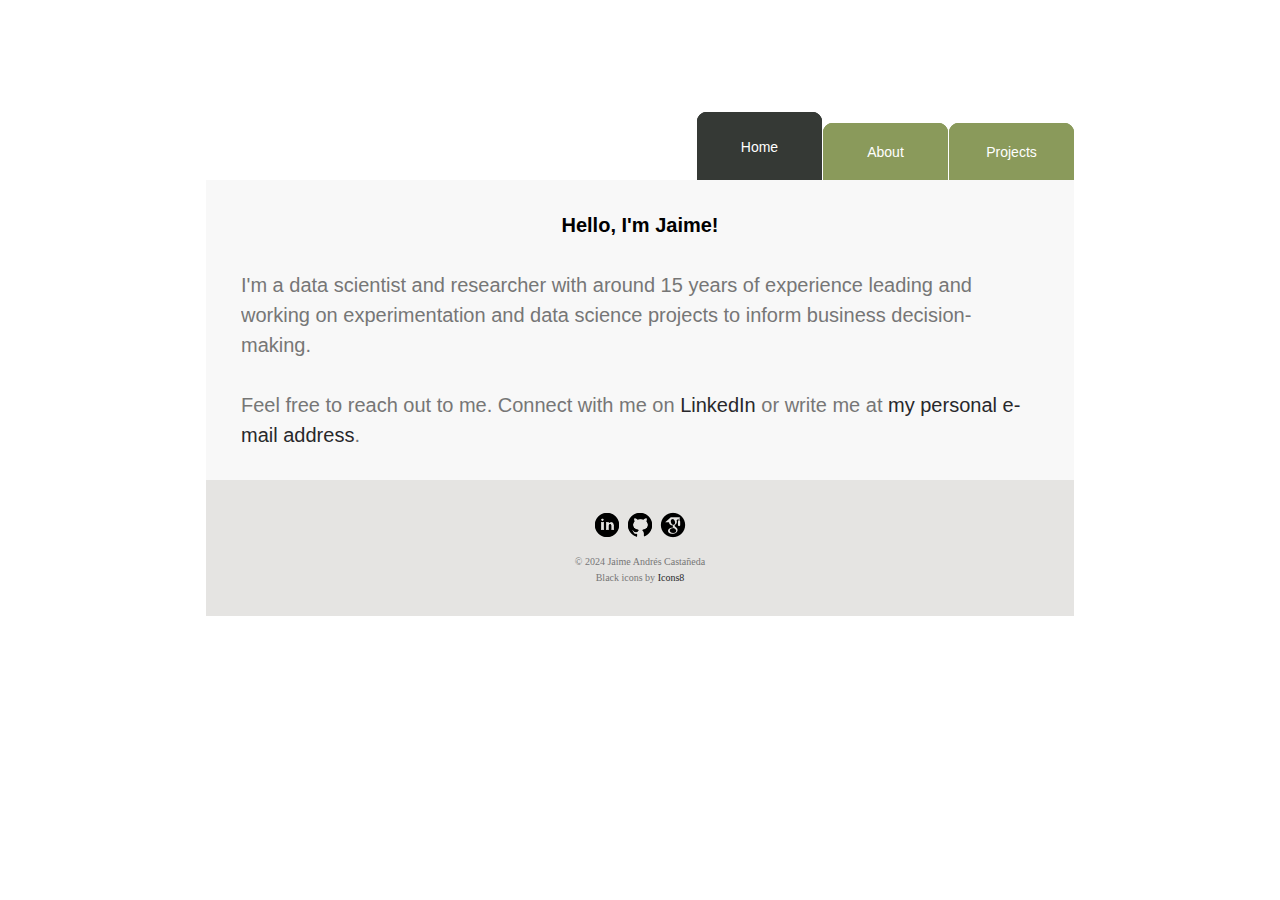
<file: index.html>
<html>

<head>
  <meta charset="utf-8">
  <title>Jaime Andrés Castañeda | Data Scientist</title>
  <!--<link rel="icon" type="image/x-icon" href="images/favicon.ico"> -->
  <link rel="stylesheet" href="style.css">
</head>

<body id="page1">

<!-- header -->
<div id="header">
  <div class="container">
    
    <!-- .slogan -->
    <!--<div class="slogan">
      <img src="images/insight.png"></img>
    </div> -->
    <!-- /.slogan -->
    
    <!-- .nav -->
    <ul class="nav">
      <li><a href="index.html" class="current">Home</a></li>
      <li><a href="about.html">About</a></li>
      <li><a href="projects.html">Projects</a></li>
    </ul>
    <!-- /.nav -->
  
  </div>
</div>
<!-- /header -->

<!-- content -->
<div id="content">
  <div class="container">
    <div class="inside">
  	  <div class="wrapper">
  	  	
        <div class="home">    
          <p style="text-align:center; color:#000; font-weight:bold">
            Hello, I'm Jaime!
          </p>
          <p>&nbsp;</p>
          <p>
            I'm a data scientist and researcher with around 15 years of experience leading and working on experimentation and data science projects to inform business decision-making.
          </p>
          <p>&nbsp;</p>
          <p>
            Feel free to reach out to me. Connect with me on <a href="https://www.linkedin.com/in/jaimeandrescastaneda-datascience" target="_blank" rel="noreferrer">LinkedIn</a> or write me at <a href="mailto:jacasta2@gmail.com">my personal e-mail address</a>.
          </p>
        </div>  
      
      </div>
    </div>
  </div>
</div>
<!-- /content -->

<!-- footer -->
<div id="footer">
  <div class="container">
    <div class="inside">
      <div class="wrapper">
       	<div class="social">
          <a href="https://bit.ly/jaime-linkedin" target="_blank" rel="noreferrer" class="linkedin">
            <img src="images/linkedin-30.png"></img>
          </a>
          <a href="https://bit.ly/jaime-github" target="_blank" rel="noreferrer" class="github">
            <img src="images/github-30.png"></img>
          </a>
          <a href="https://bit.ly/jaime-scholar" target="_blank" rel="noreferrer" class="scholar">
            <img src="images/google-scholar-30.png"></img>
          </a>
        </div>
        <div class="copyright">&copy; 2024 Jaime Andrés Castañeda
        <br />
        Black icons by
          <a
            href="https://icons8.com/"
            target="_blank"
            rel="noreferrer"
          >
            Icons8
          </a>
        
        </div>
      </div>
    </div>
  </div>
</div>
<!-- /footer -->

</body>

</html>
</file>
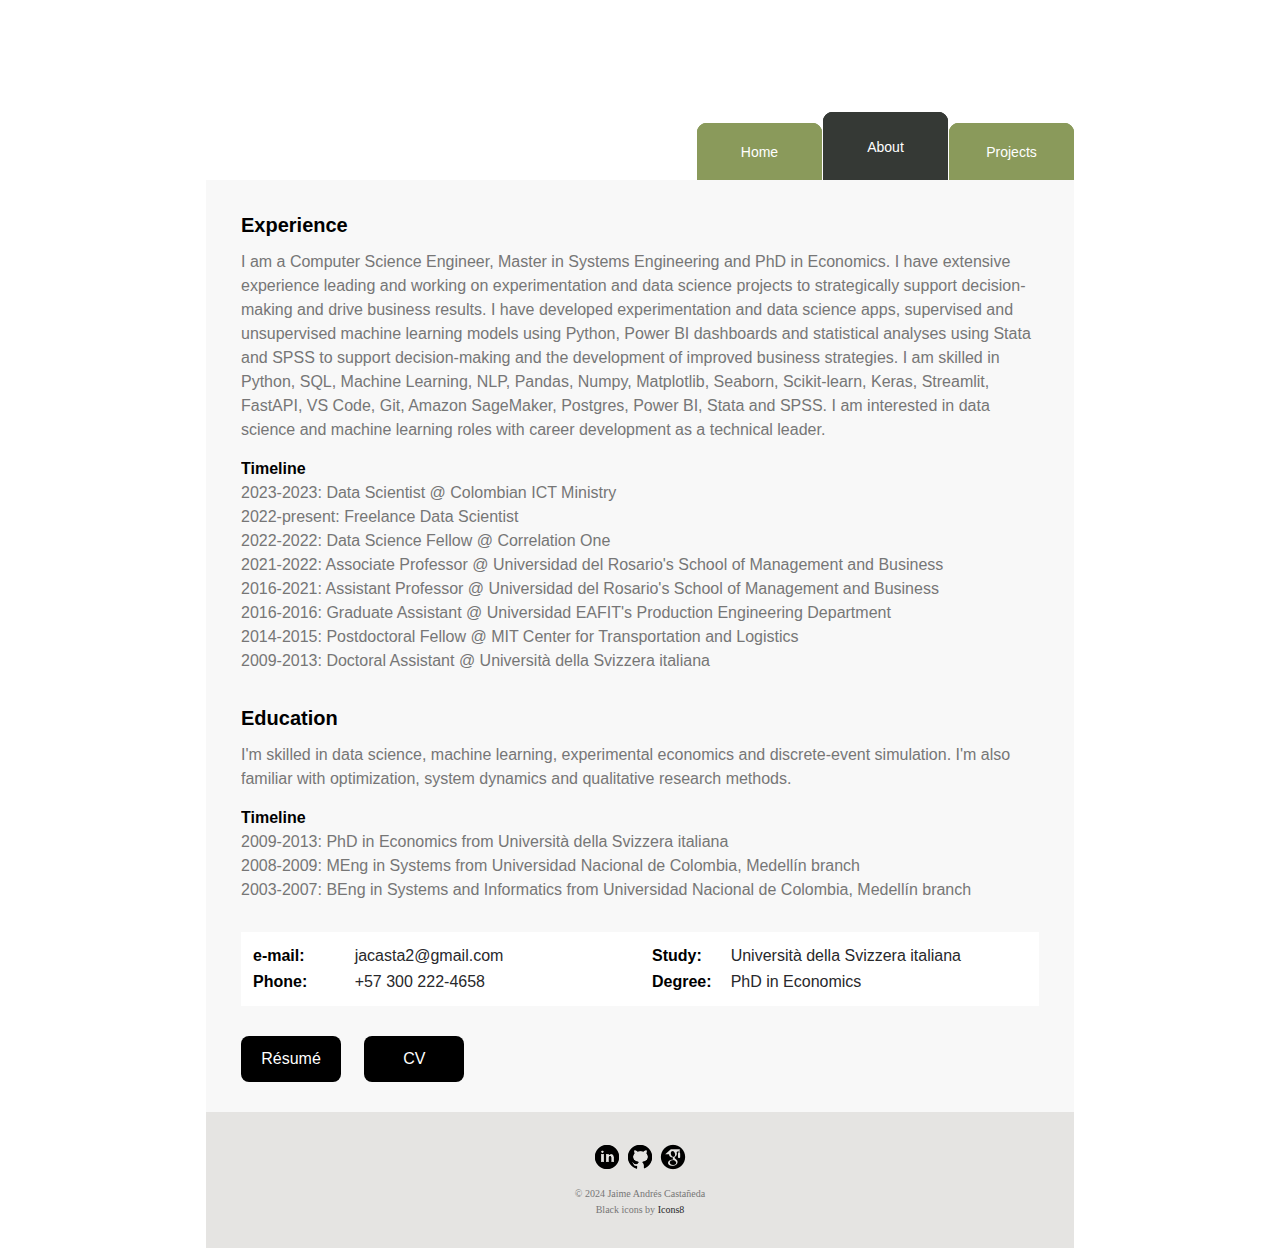
<file: about.html>
<html>

<head>
  <meta charset="utf-8">
  <title>About | Jaime Andrés Castañeda</title>
  <!--<link rel="icon" type="image/x-icon" href="images/favicon.ico"> -->
  <link rel="stylesheet" href="style.css">
</head>

<body id="page2">

<!-- header -->
<div id="header">
  <div class="container">
    
    <!-- .slogan -->
    <!--<div class="slogan">
      <img src="images/insight.png"></img>
    </div> -->
    <!-- /.slogan -->
    
    <!-- .nav -->
    <ul class="nav">
      <li><a href="index.html">Home</a></li>
      <li><a href="about.html" class="current">About</a></li>
      <li><a href="projects.html">Projects</a></li>
    </ul>
    <!-- /.nav -->
  
  </div>
</div>
<!-- /header -->

<!-- content -->
<div id="content">
  <div class="container">
    <div class="inside">
  	  <div class="wrapper">
  	    
        <div class="about">
        
          <p style="color:#000; font-size:20px; font-weight:bold">
            Experience
          </p>
          <p style="padding-top:10px">
            I am a Computer Science Engineer, Master in Systems Engineering and PhD in Economics. I have extensive experience leading and working on experimentation and data science projects to strategically support decision-making and drive business results. I have developed experimentation and data science apps, supervised and unsupervised machine learning models using Python, Power BI dashboards and statistical analyses using Stata and SPSS to support decision-making and the development of improved business strategies. I am skilled in Python, SQL, Machine Learning, NLP, Pandas, Numpy, Matplotlib, Seaborn, Scikit-learn, Keras, Streamlit, FastAPI, VS Code, Git, Amazon SageMaker, Postgres, Power BI, Stata and SPSS. I am interested in data science and machine learning roles with career development as a technical leader.
          </p>
          <p style="padding-top:15px; color:#000; font-weight:bold">
            Timeline
          </p>
          <p>
            2023-2023: Data Scientist @ Colombian ICT Ministry
          </p>
          <p>
            2022-present: Freelance Data Scientist
          </p>
          <p>
            2022-2022: Data Science Fellow @ Correlation One
          </p>
          <p>
            2021-2022: Associate Professor @ Universidad del Rosario's School of Management and Business
          </p>
          <p>
            2016-2021: Assistant Professor @ Universidad del Rosario's School of Management and Business
          </p>
          <p>
            2016-2016: Graduate Assistant @ Universidad EAFIT's Production Engineering Department
          </p>
          <p>
            2014-2015: Postdoctoral Fellow @ MIT Center for Transportation and Logistics
          </p>
          <p>
            2009-2013: Doctoral Assistant @ Università della Svizzera italiana
          </p>
        
        </div>
        
        <div class="about" style="padding-top:30px">
        
          <p style="color:#000; font-size:20px; font-weight:bold">
            Education
          </p>
          <p style="padding-top:10px">
            I'm skilled in data science, machine learning, experimental economics and discrete-event simulation. I'm also familiar with optimization, system dynamics and qualitative research methods. 
          </p>
          <p style="padding-top:15px; color:#000; font-weight:bold">
            Timeline
          </p>
          <p>
            2009-2013: PhD in Economics from Università della Svizzera italiana
          </p>
          <p>
            2008-2009: MEng in Systems from Universidad Nacional de Colombia, Medellín branch
          </p>
          <p>
            2003-2007: BEng in Systems and Informatics from Universidad Nacional de Colombia, Medellín branch
          </p>
        
        </div>
        
        <div class="aboutTable">
          
          <div class="row" style="background:#FFF">
            <div class="column">
              <!--https://www.w3schools.com/html/html_tables.asp -->
              <table style="width:100%; font-size:16px; line-height:1.50">
                <tr>
                  <td style="color:#000; font-weight:bold">e-mail:</td>
                  <td style="color:#28282B"><a href="mailto:jacasta2@gmail.com">jacasta2@gmail.com</a></td>
                </tr>
                <tr>
                  <td style="color:#000; font-weight:bold">Phone:</td>
                  <td style="color:#28282B">+57 300 222-4658</td>
                </tr>
              </table>
            </div>
            
            <div class="column">
              <table style="width:100%; font-size:16px; line-height:1.50">
                <tr>
                  <td style="color:#000; font-weight:bold">Study:</td>
                  <td style="color:#28282B">Università della Svizzera italiana</td>
                </tr>
                <tr>
                  <td style="color:#000; font-weight:bold">Degree:</td>
                  <td style="color:#28282B">PhD in Economics</td>
                </tr>
              </table>
            </div>
          
          </div>
        
        </div>
        
        <div class="aboutCV">
        
          <a href="cv/JaimeAndres-Castaneda_Resume.pdf" download class="CVbutton" title="Data science résumé" style="margin-right:20px; color:#FFF">
            Résumé
          </a>
          <a href="cv/JaimeAndres-Castaneda_CV.pdf" download class="CVbutton" title="Full academic CV" style="color:#FFF">
            CV
          </a>
        
        </div>
        
      </div>
  	</div>
  </div>
</div>
<!-- /content -->

<!-- footer -->
<div id="footer">
  <div class="container">
    <div class="inside">
      <div class="wrapper">
       	<div class="social">
          <a href="https://bit.ly/jaime-linkedin" target="_blank" rel="noreferrer" class="linkedin">
            <img src="images/linkedin-30.png"></img>
          </a>
          <a href="https://bit.ly/jaime-github" target="_blank" rel="noreferrer" class="github">
            <img src="images/github-30.png"></img>
          </a>
          <a href="https://bit.ly/jaime-scholar" target="_blank" rel="noreferrer" class="scholar">
            <img src="images/google-scholar-30.png"></img>
          </a>
        </div>
        <div class="copyright">&copy; 2024 Jaime Andrés Castañeda
        <br />
        Black icons by
          <a
            href="https://icons8.com/"
            target="_blank"
            rel="noreferrer"
          >
            Icons8
          </a>
        
        </div>
      </div>
    </div>
  </div>
</div>
<!-- /footer -->

</body>

</html>
</file>
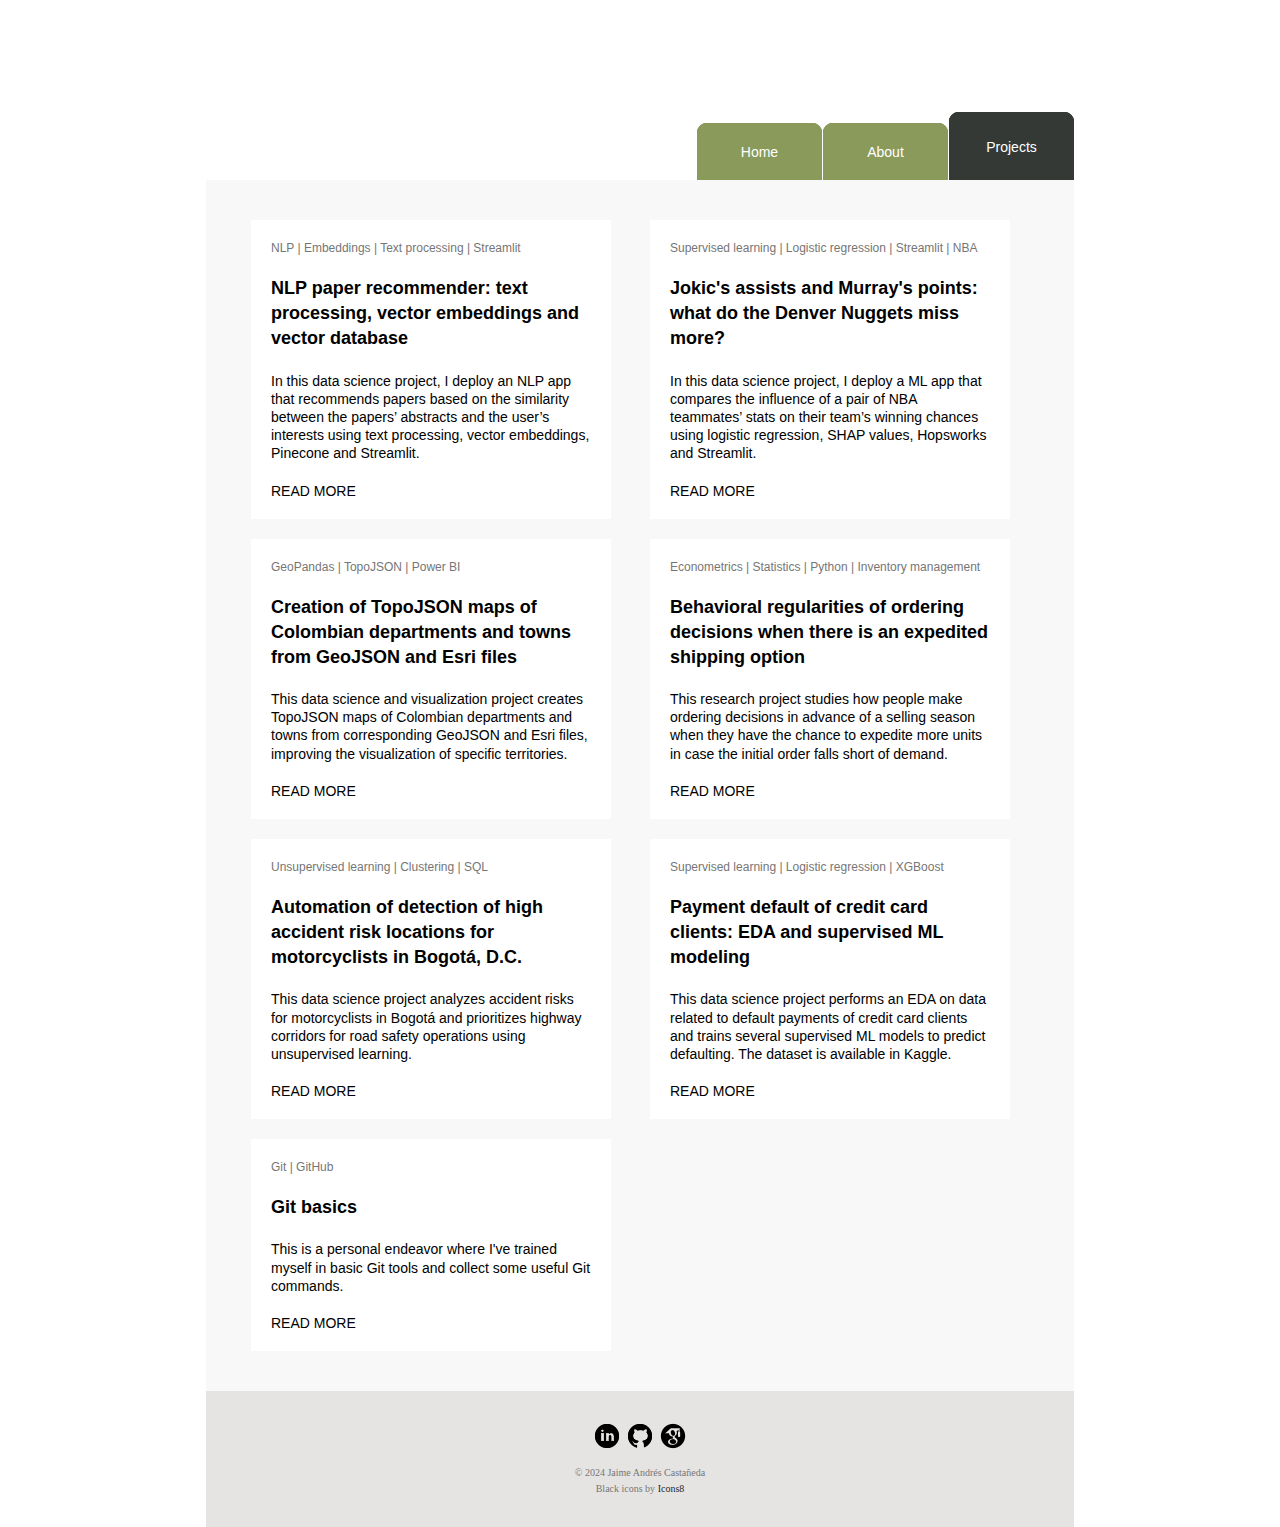
<file: projects.html>
<html>

<head>
  <meta charset="utf-8">
  <title>Projects | Jaime Andrés Castañeda</title>
 <!-- <link rel="icon" type="image/x-icon" href="images/favicon.ico"> -->
  <link rel="stylesheet" href="style.css">
</head>

<body id="page3">

<!-- header -->
<div id="header">
  <div class="container">
    
    <!-- .slogan -->
    <!--<div class="slogan">
      <img src="images/insight.png"></img>
    </div> -->
    <!-- /.slogan -->
    
    <!-- .nav -->
    <ul class="nav">
      <li><a href="index.html">Home</a></li>
      <li><a href="about.html">About</a></li>
      <li><a href="projects.html" class="current">Projects</a></li>
    </ul>
    <!-- /.nav -->
  
  </div>
</div>
<!-- /header -->

<!-- content -->
<div id="content">
  <div class="container">
    <div class="inside">
  	  <div class="wrapper">
      	
        <div class="projectsTable">
          
          <!--ROW: NLP recommender | NBA -->
          <div class="row">
            
            <!--column: NLP recommender -->
            <div class="column">
              <div class="projectDetails">
                <div class="date">
                  NLP | Embeddings | Text processing | Streamlit
                </div>
                <div class="title">
                  <a
                    href="projects/paper-recommender.html"
                    rel="noreferrer"
                    style="color:#000"
                  >
                    NLP paper recommender: text processing, vector embeddings and vector database
                  </a>
                </div>
                <div class="summary">
                  In this data science project, I deploy an NLP app that recommends papers based on the similarity between the papers’ abstracts and the user’s interests using text processing, vector embeddings, Pinecone and Streamlit.
                </div>
                <div class="readMore">
                  <a
                    href="projects/paper-recommender.html"
                    rel="noreferrer"
                    style="color:#000"
                  >
                    READ MORE
                  </a> 
                </div>
              </div>
            </div>
            
            <!--column: NBA -->
            <div class="column">
              <div class="projectDetails">
                <div class="date">
                  Supervised learning | Logistic regression | Streamlit | NBA
                </div>
                <div class="title">
                  <a
                    href="projects/jokic-murray.html"
                    rel="noreferrer"
                    style="color:#000"
                  >
                    Jokic's assists and Murray's points: what do the Denver Nuggets miss more?
                  </a>
                </div>
                <div class="summary">
                  In this data science project, I deploy a ML app that compares the influence of a pair of NBA teammates’ stats on their team’s winning chances using logistic regression, SHAP values, Hopsworks and Streamlit.
                </div>
                <div class="readMore">
                  <a
                    href="projects/jokic-murray.html"
                    rel="noreferrer"
                    style="color:#000"
                  >
                    READ MORE
                  </a> 
                </div>
              </div>
            </div>
            
          </div>
          <!--ROW: NLP recommender | NBA -->
          
          <!--ROW: TopoJSON | Expediting -->
          <div class="row">
            
            <!--column: TopoJSON -->
            <div class="column">
              <div class="projectDetails">
                <div class="date">
                  GeoPandas | TopoJSON | Power BI
                </div>
                <div class="title">
                  <a
                    href="projects/topojsons.html"
                    rel="noreferrer"
                    style="color:#000"
                  >
                    Creation of TopoJSON maps of Colombian departments and towns from GeoJSON and Esri files
                  </a>
                </div>
                <div class="summary">
                  This data science and visualization project creates TopoJSON maps of Colombian departments and towns from corresponding GeoJSON and Esri files, improving the visualization of specific territories.
                </div>
                <div class="readMore">
                  <a
                    href="projects/topojsons.html"
                    rel="noreferrer"
                    style="color:#000"
                  >
                    READ MORE
                  </a> 
                </div>
              </div>
            </div>
            
            <!--column: Expediting -->
            <div class="column">
              <div class="projectDetails">
                <div class="date">
                  Econometrics | Statistics | Python | Inventory management
                </div>
                <div class="title">
                  <a
                    href="projects/expediting.html"
                    rel="noreferrer"
                    style="color:#000"
                  >
                    Behavioral regularities of ordering decisions when there is an expedited shipping option
                  </a>
                </div>
                <div class="summary">
                  This research project studies how people make ordering decisions in advance of a selling season when they have the chance to expedite more units in case the initial order falls short of demand.
                </div>
                <div class="readMore">
                  <a
                    href="projects/expediting.html"
                    rel="noreferrer"
                    style="color:#000"
                  >
                    READ MORE
                  </a> 
                </div>
              </div>
            </div>
            
          </div>
          <!--ROW: TopoJSON | Expediting -->
          
          <!--ROW: Accidents | CC default -->
          <div class="row">
            
            <!--column: Accidents -->
            <div class="column">
              <div class="projectDetails">
                <div class="date">
                  Unsupervised learning | Clustering | SQL
                </div>
                <div class="title">
                  <a
                    href="projects/accidents-smb.html"
                    rel="noreferrer"
                    style="color:#000"
                  >
                    Automation of detection of high accident risk locations for motorcyclists in Bogotá, D.C.
                  </a>
                </div>
                <div class="summary">
                  This data science project analyzes accident risks for motorcyclists in Bogotá and prioritizes highway corridors for road safety operations using unsupervised learning.
                </div>
                <div class="readMore">
                  <a
                    href="projects/accidents-smb.html"
                    rel="noreferrer"
                    style="color:#000"
                  >
                    READ MORE
                  </a> 
                </div>
              </div>
            </div>
            
            <!--column: CC default -->
            <div class="column">
              <div class="projectDetails">
                <div class="date">
                  Supervised learning | Logistic regression | XGBoost 
                </div>
                <div class="title">
                  <a
                    href="projects/cc-default.html"
                    rel="noreferrer"
                    style="color:#000"
                  >
                    Payment default of credit card clients: EDA and supervised ML modeling
                  </a>
                </div>
                <div class="summary">
                  This data science project performs an EDA on data related to default payments of credit card clients and trains several supervised ML models to predict defaulting. The dataset is available in Kaggle.
                </div>
                <div class="readMore">
                  <a
                    href="projects/cc-default.html"
                    rel="noreferrer"
                    style="color:#000"
                  >
                    READ MORE
                  </a> 
                </div>
              </div>
            </div>
            
          </div>
          <!--ROW: Accidents | CC default -->  
          
          <!--ROW: Git -->
          <div class="row">
          
            <!--column: Git -->
            <div class="column">
              <div class="projectDetails">
                <div class="date">
                  Git | GitHub
                </div>
                <div class="title">
                  <a
                    href="projects/git-basics.html"
                    rel="noreferrer"
                    style="color:#000"
                  >
                    Git basics
                  </a>
                </div>
                <div class="summary">
                  This is a personal endeavor where I've trained myself in basic Git tools and collect some useful Git commands.
                </div>
                <div class="readMore">
                  <a
                    href="projects/git-basics.html"
                    rel="noreferrer"
                    style="color:#000"
                  >
                    READ MORE
                  </a> 
                </div>
              </div>
            </div>
            
            <div class="column">
            </div>
          
          </div>
          <!--ROW: Git -->
          
        </div>    
        
      </div>
  	</div>
  </div>
</div>
<!-- /content -->

<!-- footer -->
<div id="footer">
  <div class="container">
    <div class="inside">
      <div class="wrapper">
       	<div class="social">
          <a href="https://bit.ly/jaime-linkedin" target="_blank" rel="noreferrer" class="linkedin">
            <img src="images/linkedin-30.png"></img>
          </a>
          <a href="https://bit.ly/jaime-github" target="_blank" rel="noreferrer" class="github">
            <img src="images/github-30.png"></img>
          </a>
          <a href="https://bit.ly/jaime-scholar" target="_blank" rel="noreferrer" class="scholar">
            <img src="images/google-scholar-30.png"></img>
          </a>
        </div>
        <div class="copyright">&copy; 2024 Jaime Andrés Castañeda
        <br />
        Black icons by
          <a
            href="https://icons8.com/"
            target="_blank"
            rel="noreferrer"
          >
            Icons8
          </a>
        <br />
        
        </div>
      </div>
    </div>
  </div>
</div>
<!-- /footer -->

</body>

</html>
</file>
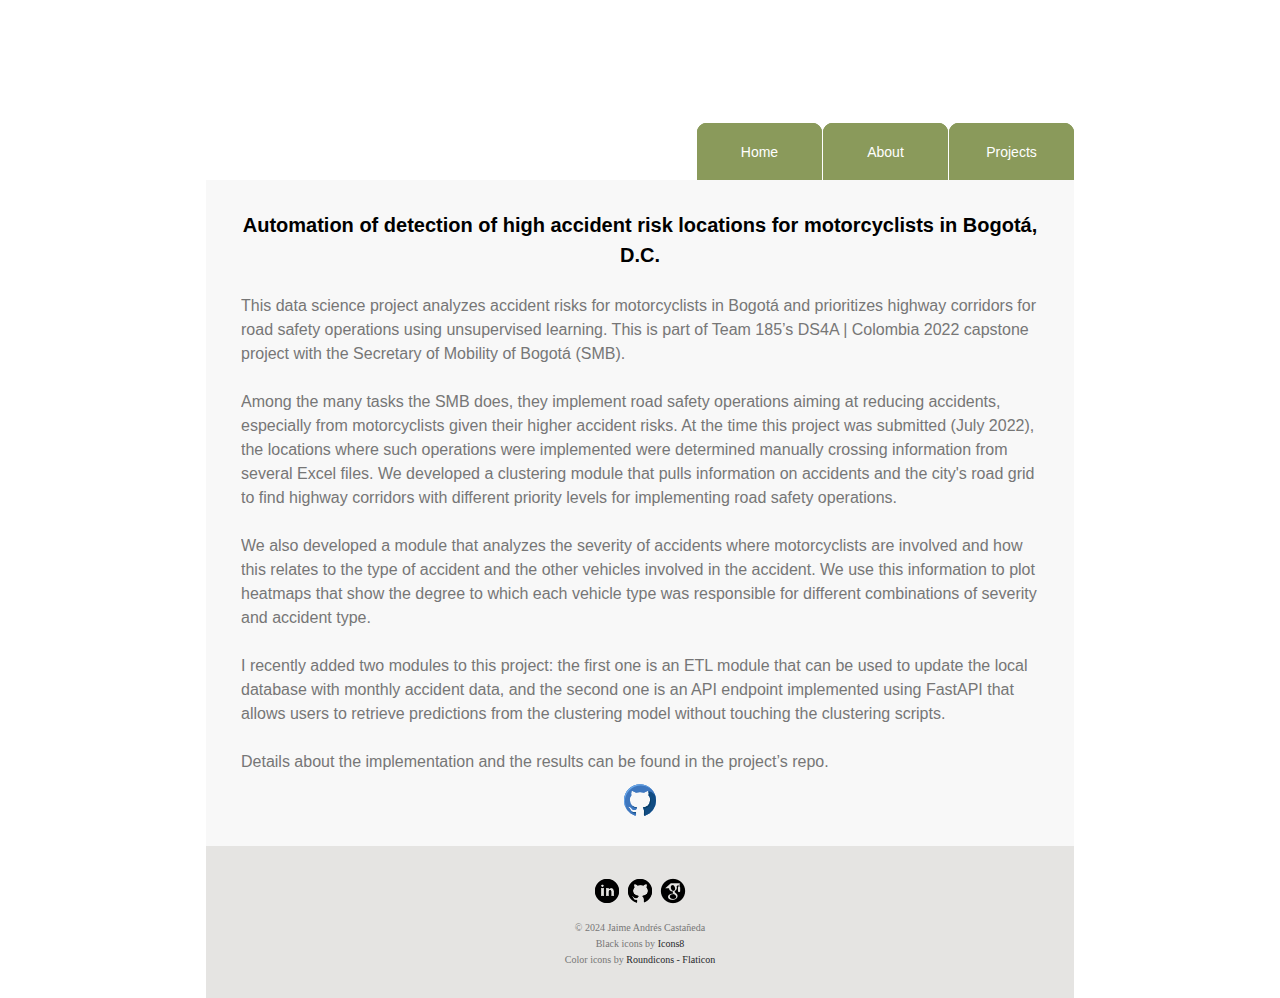
<file: projects/accidents-smb.html>
<html>

<head>
  <meta charset="utf-8">
  <title>Projects | Jaime Andrés Castañeda</title>
  <!--<link rel="icon" type="image/x-icon" href="../images/favicon.ico"> -->
  <link rel="stylesheet" href="../style.css">
</head>

<body id="page4">

<!-- header -->
<div id="header">
  <div class="container">
    
    <!-- .slogan -->
    <!--<div class="slogan">
      <img src="../images/insight.png"></img>
    </div> -->
    <!-- /.slogan -->
    
    <!-- .nav -->
    <ul class="nav">
      <li><a href="../index.html">Home</a></li>
      <li><a href="../about.html">About</a></li>
      <li><a href="../projects.html">Projects</a></li>
    </ul>
    <!-- /.nav -->
  
  </div>
</div>
<!-- /header -->

<!-- content -->
<div id="content">
  <div class="container">
    <div class="inside">
  	  <div class="wrapper">
  	    
        <div class="about">
          <p style="text-align:center; color:#000; font-size:20px; font-weight:bold">
            Automation of detection of high accident risk locations for motorcyclists in Bogotá, D.C.
          </p>
          <p>&nbsp;</p>
          <p>
            This data science project analyzes accident risks for motorcyclists in Bogotá and prioritizes highway corridors for road safety operations using unsupervised learning. This is part of Team 185’s DS4A | Colombia 2022 capstone project with the Secretary of Mobility of Bogotá (SMB).
		  </p>
          <p>&nbsp;</p>
          <p> 	
		    Among the many tasks the SMB does, they implement road safety operations aiming at reducing accidents, especially from motorcyclists given their higher accident risks. At the time this project was submitted (July 2022), the locations where such operations were implemented were determined manually crossing information from several Excel files. We developed a clustering module that pulls information on accidents and the city's road grid to find highway corridors with different priority levels for implementing road safety operations.
		  </p>
          <p>&nbsp;</p>
          <p> 
		    We also developed a module that analyzes the severity of accidents where motorcyclists are involved and how this relates to the type of accident and the other vehicles involved in the accident. We use this information to plot heatmaps that show the degree to which each vehicle type was responsible for different combinations of severity and accident type.
		  </p>
      	  <p>&nbsp;</p>
          <p> 
		    I recently added two modules to this project: the first one is an ETL module that can be used to update the local database with monthly accident data, and the second one is an API endpoint implemented using FastAPI that allows users to retrieve predictions from the clustering model without touching the clustering scripts.
		  </p>
      	  <p>&nbsp;</p>
          <p> 
		    Details about the implementation and the results can be found in the project’s repo.
		  </p>
          <div class="social" style="padding-top:10px; text-align:center">
            <a href="https://bit.ly/jaime-smb" target="_blank" rel="noreferrer" class="githubproject">
              <img src="../images/github-project.png"></img>
            </a>
          </div>
        </div>
        
      </div>
  	</div>
  </div>
</div>
<!-- /content -->

<!-- footer -->
<div id="footer">
  <div class="container">
    <div class="inside">
      <div class="wrapper">
       	<div class="social">
          <a href="https://bit.ly/jaime-linkedin" target="_blank" rel="noreferrer" class="linkedin">
            <img src="../images/linkedin-30.png"></img>
          </a>
          <a href="https://bit.ly/jaime-github" target="_blank" rel="noreferrer" class="github">
            <img src="../images/github-30.png"></img>
          </a>
          <a href="https://bit.ly/jaime-scholar" target="_blank" rel="noreferrer" class="scholar">
            <img src="../images/google-scholar-30.png"></img>
          </a>
        </div>
        <div class="copyright">&copy; 2024 Jaime Andrés Castañeda
        <br />
        Black icons by
          <a
            href="https://icons8.com/"
            target="_blank"
            rel="noreferrer"
          >
            Icons8
          </a>
        <br />
        Color icons by
          <a
            href="https://www.flaticon.com/"
            target="_blank"
            rel="noreferrer"
          >
            Roundicons - Flaticon
          </a>  
        
        </div>
      </div>
    </div>
  </div>
</div>
<!-- /footer -->

</body>

</html>
</file>
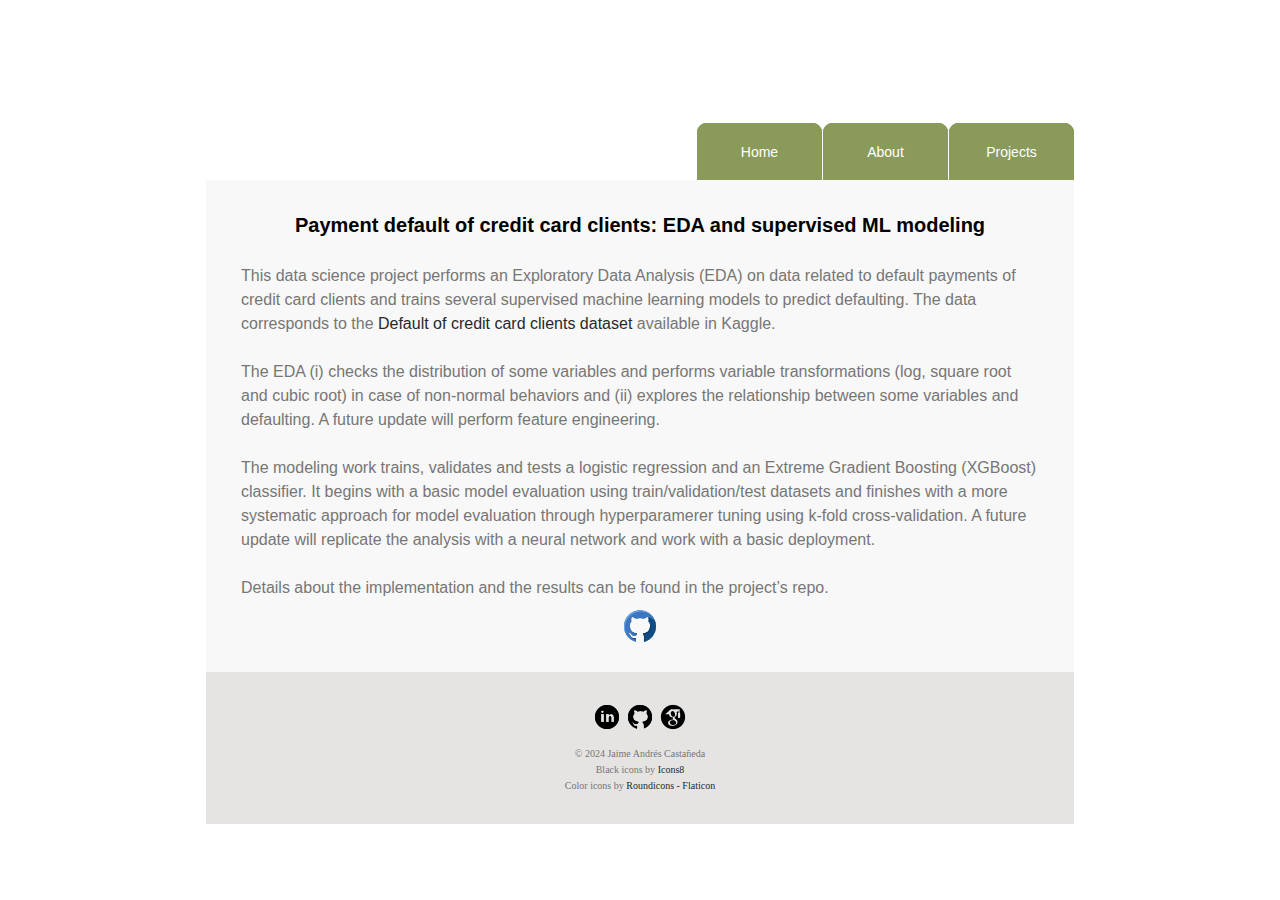
<file: projects/cc-default.html>
<html>

<head>
  <meta charset="utf-8">
  <title>Projects | Jaime Andrés Castañeda</title>
  <!--<link rel="icon" type="image/x-icon" href="../images/favicon.ico"> -->
  <link rel="stylesheet" href="../style.css">
</head>

<body id="page6">

<!-- header -->
<div id="header">
  <div class="container">
    
    <!-- .slogan -->
    <!--<div class="slogan">
      <img src="../images/insight.png"></img>
    </div> -->
    <!-- /.slogan -->
    
    <!-- .nav -->
    <ul class="nav">
      <li><a href="../index.html">Home</a></li>
      <li><a href="../about.html">About</a></li>
      <li><a href="../projects.html">Projects</a></li>
    </ul>
    <!-- /.nav -->
  
  </div>
</div>
<!-- /header -->

<!-- content -->
<div id="content">
  <div class="container">
    <div class="inside">
  	  <div class="wrapper">
  	    
        <div class="about">
          <p style="text-align:center; color:#000; font-size:20px; font-weight:bold">
            Payment default of credit card clients: EDA and supervised ML modeling
          </p>
          <p>&nbsp;</p>
          <p>
            This data science project performs an Exploratory Data Analysis (EDA) on data related to default payments of credit card clients and trains several supervised machine learning models to predict defaulting. The data corresponds to the <a href="https://www.kaggle.com/datasets/uciml/default-of-credit-card-clients-dataset" target="_blank" rel="noreferrer">Default of credit card clients dataset</a> available in Kaggle.
		  </p>
          <p>&nbsp;</p>
          <p> 	
		    The EDA (i) checks the distribution of some variables and performs variable transformations (log, square root and cubic root) in case of non-normal behaviors and (ii) explores the relationship between some variables and defaulting. A future update will perform feature engineering.
		  </p>
          <p>&nbsp;</p>
          <p> 
		    The modeling work trains, validates and tests a logistic regression and an Extreme Gradient Boosting (XGBoost) classifier. It begins with a basic model evaluation using train/validation/test datasets and finishes with a more systematic approach for model evaluation through hyperparamerer tuning using k-fold cross-validation. A future update will replicate the analysis with a neural network and work with a basic deployment.
		  </p>
      	  <p>&nbsp;</p>
          <p> 
		    Details about the implementation and the results can be found in the project’s repo.
		  </p>
          <div class="social" style="padding-top:10px; text-align:center">
            <a href="https://bit.ly/jaime-cc-default" target="_blank" rel="noreferrer" class="githubproject">
              <img src="../images/github-project.png"></img>
            </a>
          </div>
        </div>
        
      </div>
  	</div>
  </div>
</div>
<!-- /content -->

<!-- footer -->
<div id="footer">
  <div class="container">
    <div class="inside">
      <div class="wrapper">
       	<div class="social">
          <a href="https://bit.ly/jaime-linkedin" target="_blank" rel="noreferrer" class="linkedin">
            <img src="../images/linkedin-30.png"></img>
          </a>
          <a href="https://bit.ly/jaime-github" target="_blank" rel="noreferrer" class="github">
            <img src="../images/github-30.png"></img>
          </a>
          <a href="https://bit.ly/jaime-scholar" target="_blank" rel="noreferrer" class="scholar">
            <img src="../images/google-scholar-30.png"></img>
          </a>
        </div>
        <div class="copyright">&copy; 2024 Jaime Andrés Castañeda
        <br />
        Black icons by
          <a
            href="https://icons8.com/"
            target="_blank"
            rel="noreferrer"
          >
            Icons8
          </a>
        <br />
        Color icons by
          <a
            href="https://www.flaticon.com/"
            target="_blank"
            rel="noreferrer"
          >
            Roundicons - Flaticon
          </a>  
        
        </div>
      </div>
    </div>
  </div>
</div>
<!-- /footer -->

</body>

</html>
</file>
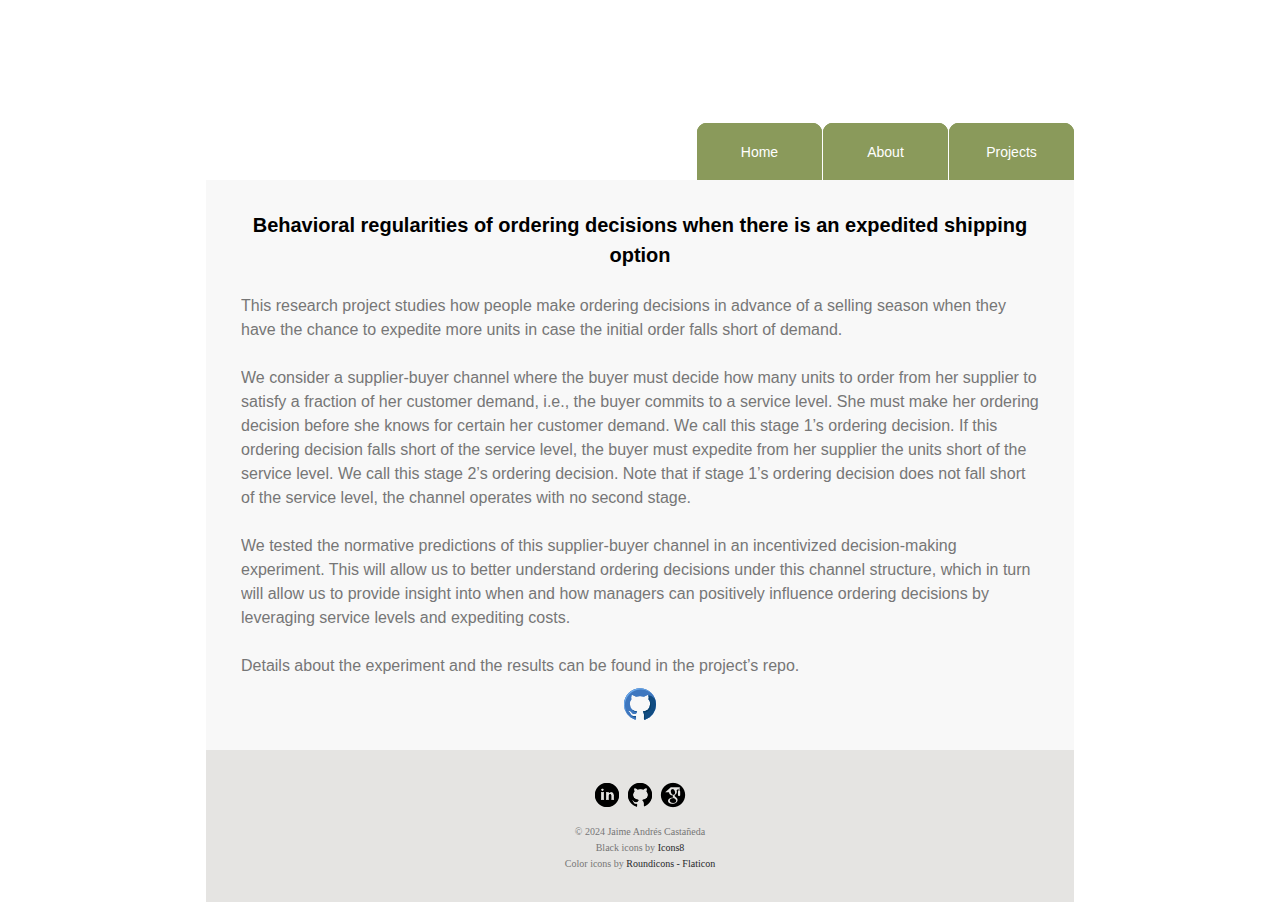
<file: projects/expediting.html>
<html>

<head>
  <meta charset="utf-8">
  <title>Projects | Jaime Andrés Castañeda</title>
  <!--<link rel="icon" type="image/x-icon" href="../images/favicon.ico"> -->
  <link rel="stylesheet" href="../style.css">
</head>

<body id="page7">

<!-- header -->
<div id="header">
  <div class="container">
    
    <!-- .slogan -->
    <!--<div class="slogan">
      <img src="../images/insight.png"></img>
    </div> -->
    <!-- /.slogan -->
    
    <!-- .nav -->
    <ul class="nav">
      <li><a href="../index.html">Home</a></li>
      <li><a href="../about.html">About</a></li>
      <li><a href="../projects.html">Projects</a></li>
    </ul>
    <!-- /.nav -->
  
  </div>
</div>
<!-- /header -->

<!-- content -->
<div id="content">
  <div class="container">
    <div class="inside">
  	  <div class="wrapper">
  	    
        <div class="about">
          <p style="text-align:center; color:#000; font-size:20px; font-weight:bold">
            Behavioral regularities of ordering decisions when there is an expedited shipping option
          </p>
          <p>&nbsp;</p>
          <p>
            This research project studies how people make ordering decisions in advance of a selling season when they have the chance to expedite more units in case the initial order falls short of demand.
		  </p>
          <p>&nbsp;</p>
          <p> 	
		    We consider a supplier-buyer channel where the buyer must decide how many units to order from her supplier to satisfy a fraction of her customer demand, i.e., the buyer commits to a service level. She must make her ordering decision before she knows for certain her customer demand. We call this stage 1’s ordering decision. If this ordering decision falls short of the service level, the buyer must expedite from her supplier the units short of the service level. We call this stage 2’s ordering decision. Note that if stage 1’s ordering decision does not fall short of the service level, the channel operates with no second stage.
		  </p>
          <p>&nbsp;</p>
          <p> 
		    We tested the normative predictions of this supplier-buyer channel in an incentivized decision-making experiment. This will allow us to better understand ordering decisions under this channel structure, which in turn will allow us to provide insight into when and how managers can positively influence ordering decisions by leveraging service levels and expediting costs.
		  </p>
      	  <p>&nbsp;</p>
          <p> 
		    Details about the experiment and the results can be found in  the project’s repo.
		  </p>
          <div class="social" style="padding-top:10px; text-align:center">
            <a href="https://bit.ly/jaime-expedited-shipping" target="_blank" rel="noreferrer" class="githubproject">
              <img src="../images/github-project.png"></img>
            </a>
          </div>
        </div>
        
      </div>
  	</div>
  </div>
</div>
<!-- /content -->

<!-- footer -->
<div id="footer">
  <div class="container">
    <div class="inside">
      <div class="wrapper">
       	<div class="social">
          <a href="https://bit.ly/jaime-linkedin" target="_blank" rel="noreferrer" class="linkedin">
            <img src="../images/linkedin-30.png"></img>
          </a>
          <a href="https://bit.ly/jaime-github" target="_blank" rel="noreferrer" class="github">
            <img src="../images/github-30.png"></img>
          </a>
          <a href="https://bit.ly/jaime-scholar" target="_blank" rel="noreferrer" class="scholar">
            <img src="../images/google-scholar-30.png"></img>
          </a>
        </div>
        <div class="copyright">&copy; 2024 Jaime Andrés Castañeda
        <br />
        Black icons by
          <a
            href="https://icons8.com/"
            target="_blank"
            rel="noreferrer"
          >
            Icons8
          </a>
        <br />
        Color icons by
          <a
            href="https://www.flaticon.com/"
            target="_blank"
            rel="noreferrer"
          >
            Roundicons - Flaticon
          </a>  
        
        </div>
      </div>
    </div>
  </div>
</div>
<!-- /footer -->

</body>

</html>
</file>
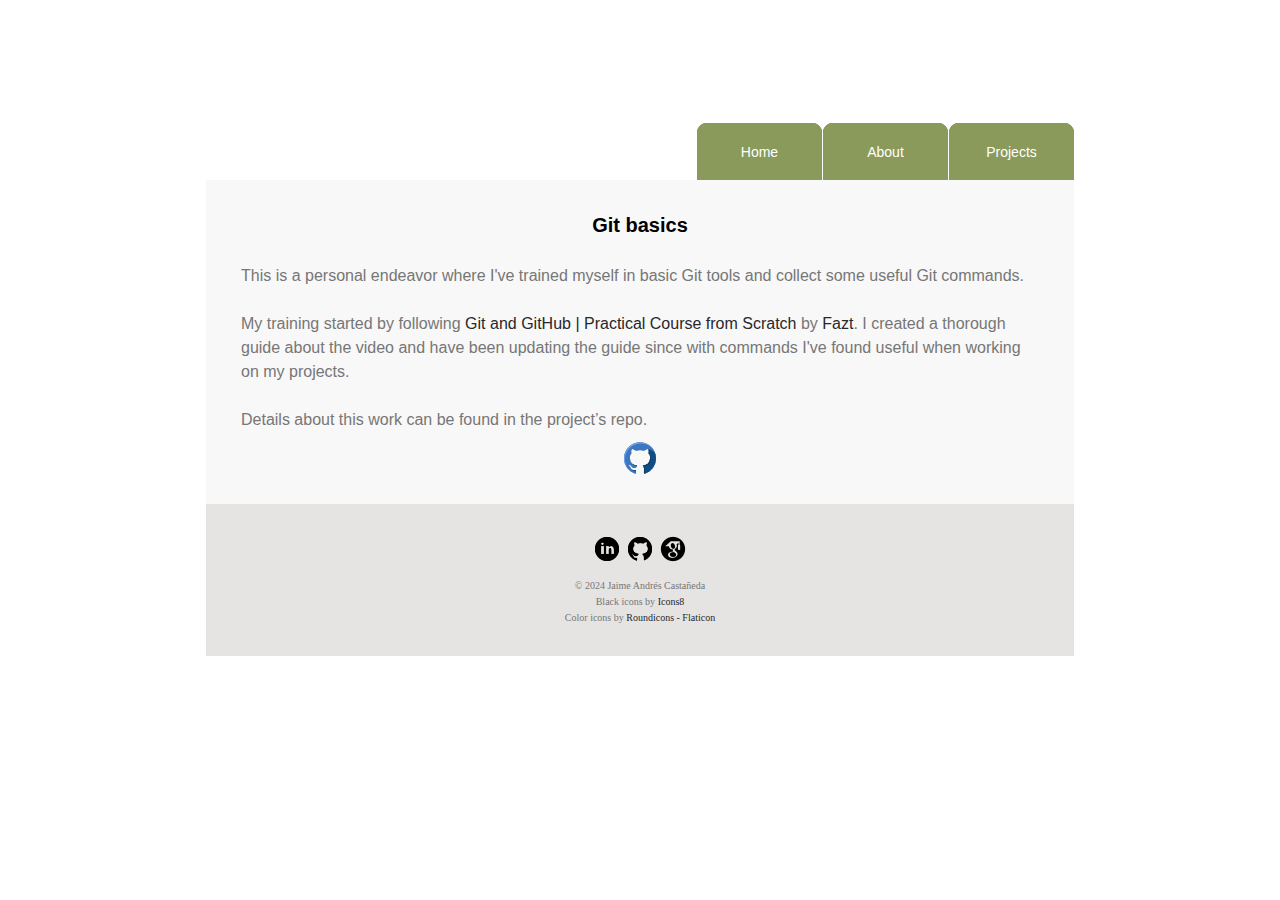
<file: projects/git-basics.html>
<html>

<head>
  <meta charset="utf-8">
  <title>Projects | Jaime Andrés Castañeda</title>
  <!--<link rel="icon" type="image/x-icon" href="../images/favicon.ico"> -->
  <link rel="stylesheet" href="../style.css">
</head>

<body id="page5">

<!-- header -->
<div id="header">
  <div class="container">
    
    <!-- .slogan -->
    <!--<div class="slogan">
      <img src="../images/insight.png"></img>
    </div> -->
    <!-- /.slogan -->
    
    <!-- .nav -->
    <ul class="nav">
      <li><a href="../index.html">Home</a></li>
      <li><a href="../about.html">About</a></li>
      <li><a href="../projects.html">Projects</a></li>
    </ul>
    <!-- /.nav -->
  
  </div>
</div>
<!-- /header -->

<!-- content -->
<div id="content">
  <div class="container">
    <div class="inside">
  	  <div class="wrapper">
  	    
        <div class="about">
          <p style="text-align:center; color:#000; font-size:20px; font-weight:bold">
            Git basics
          </p>
          <p>&nbsp;</p>
          <p>
            This is a personal endeavor where I've trained myself in basic Git tools and collect some useful Git commands.
		  </p>
          <p>&nbsp;</p>
          <p> 	
		    My training started by following <a href="https://www.youtube.com/watch?v=HiXLkL42tMU" target="_blank" rel="noreferrer">Git and GitHub | Practical Course from Scratch</a> by <a href="https://www.youtube.com/c/FaztTech" target="_blank" rel="noreferrer">Fazt</a>. I created a thorough guide about the video and have been updating the guide since with commands I've found useful when working on my projects.
		  </p>
          <p>&nbsp;</p>
          <p> 
		    Details about this work can be found in the project’s repo.
		  </p>
          <div class="social" style="padding-top:10px; text-align:center">
            <a href="https://bit.ly/jaime-git-basics" target="_blank" rel="noreferrer" class="githubproject">
              <img src="../images/github-project.png"></img>
            </a>
          </div>
        </div>
        
      </div>
  	</div>
  </div>
</div>
<!-- /content -->

<!-- footer -->
<div id="footer">
  <div class="container">
    <div class="inside">
      <div class="wrapper">
       	<div class="social">
          <a href="https://bit.ly/jaime-linkedin" target="_blank" rel="noreferrer" class="linkedin">
            <img src="../images/linkedin-30.png"></img>
          </a>
          <a href="https://bit.ly/jaime-github" target="_blank" rel="noreferrer" class="github">
            <img src="../images/github-30.png"></img>
          </a>
          <a href="https://bit.ly/jaime-scholar" target="_blank" rel="noreferrer" class="scholar">
            <img src="../images/google-scholar-30.png"></img>
          </a>
        </div>
        <div class="copyright">&copy; 2024 Jaime Andrés Castañeda
        <br />
        Black icons by
          <a
            href="https://icons8.com/"
            target="_blank"
            rel="noreferrer"
          >
            Icons8
          </a>
        <br />
        Color icons by
          <a
            href="https://www.flaticon.com/"
            target="_blank"
            rel="noreferrer"
          >
            Roundicons - Flaticon
          </a>  
        
        </div>
      </div>
    </div>
  </div>
</div>
<!-- /footer -->

</body>

</html>
</file>
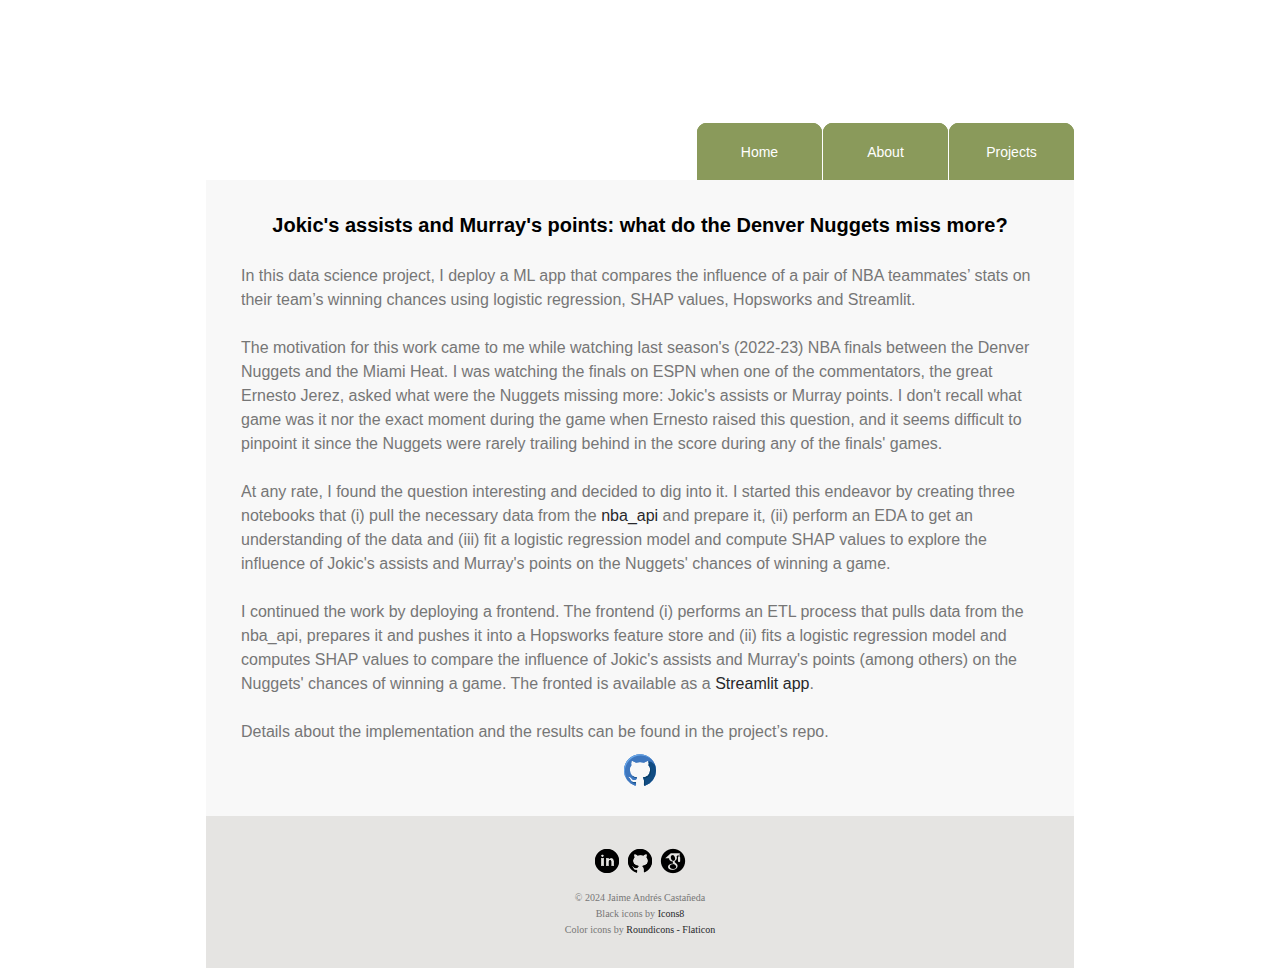
<file: projects/jokic-murray.html>
<html>

<head>
  <meta charset="utf-8">
  <title>Projects | Jaime Andrés Castañeda</title>
  <!--<link rel="icon" type="image/x-icon" href="../images/favicon.ico"> -->
  <link rel="stylesheet" href="../style.css">
</head>

<body id="page9">

<!-- header -->
<div id="header">
  <div class="container">
    
    <!-- .slogan -->
    <!--<div class="slogan">
      <img src="../images/insight.png"></img>
    </div> -->
    <!-- /.slogan -->
    
    <!-- .nav -->
    <ul class="nav">
      <li><a href="../index.html">Home</a></li>
      <li><a href="../about.html">About</a></li>
      <li><a href="../projects.html">Projects</a></li>
    </ul>
    <!-- /.nav -->
  
  </div>
</div>
<!-- /header -->

<!-- content -->
<div id="content">
  <div class="container">
    <div class="inside">
  	  <div class="wrapper">
  	    
        <div class="about">
          <p style="text-align:center; color:#000; font-size:20px; font-weight:bold">
            Jokic's assists and Murray's points: what do the Denver Nuggets miss more?
          </p>
          <p>&nbsp;</p>
          <p>
            In this data science project, I deploy a ML app that compares the influence of a pair of NBA teammates’ stats on their team’s winning chances using logistic regression, SHAP values, Hopsworks and Streamlit.
		  </p>
          <p>&nbsp;</p>
          <p> 	
		    The motivation for this work came to me while watching last season's (2022-23) NBA finals between the Denver Nuggets and the Miami Heat. I was watching the finals on ESPN when one of the commentators, the great Ernesto Jerez, asked what were the Nuggets missing more: Jokic's assists or Murray points. I don't recall what game was it nor the exact moment during the game when Ernesto raised this question, and it seems difficult to pinpoint it since the Nuggets were rarely trailing behind in the score during any of the finals' games.
		  </p>
          <p>&nbsp;</p>
          <p> 
		    At any rate, I found the question interesting and decided to dig into it. I started this endeavor by creating three notebooks that (i) pull the necessary data from the <a href="https://github.com/swar/nba_api" target="_blank" rel="noreferrer">nba_api</a> and prepare it, (ii) perform an EDA to get an understanding of the data and (iii) fit a logistic regression model and compute SHAP values to explore the influence of Jokic's assists and Murray's points on the Nuggets' chances of winning a game.
		  </p>
      	  <p>&nbsp;</p>
          <p> 
		    I continued the work by deploying a frontend. The frontend (i) performs an ETL process that pulls data from the nba_api, prepares it and pushes it into a Hopsworks feature store and (ii) fits a logistic regression model and computes SHAP values to compare the influence of Jokic's assists and Murray's points (among others) on the Nuggets' chances of winning a game. The fronted is available as a <a href="https://bit.ly/jaime-nba-frontend" target="_blank" rel="noreferrer">Streamlit app</a>.
		  </p>
      	  <p>&nbsp;</p>
          <p> 
		    Details about the implementation and the results can be found in the project’s repo.
		  </p>
          <div class="social" style="padding-top:10px; text-align:center">
            <a href="https://bit.ly/jaime-nba" target="_blank" rel="noreferrer" class="githubproject">
              <img src="../images/github-project.png"></img>
            </a>
          </div>
        </div>
        
      </div>
  	</div>
  </div>
</div>
<!-- /content -->

<!-- footer -->
<div id="footer">
  <div class="container">
    <div class="inside">
      <div class="wrapper">
       	<div class="social">
          <a href="https://bit.ly/jaime-linkedin" target="_blank" rel="noreferrer" class="linkedin">
            <img src="../images/linkedin-30.png"></img>
          </a>
          <a href="https://bit.ly/jaime-github" target="_blank" rel="noreferrer" class="github">
            <img src="../images/github-30.png"></img>
          </a>
          <a href="https://bit.ly/jaime-scholar" target="_blank" rel="noreferrer" class="scholar">
            <img src="../images/google-scholar-30.png"></img>
          </a>
        </div>
        <div class="copyright">&copy; 2024 Jaime Andrés Castañeda
        <br />
        Black icons by
          <a
            href="https://icons8.com/"
            target="_blank"
            rel="noreferrer"
          >
            Icons8
          </a>
        <br />
        Color icons by
          <a
            href="https://www.flaticon.com/"
            target="_blank"
            rel="noreferrer"
          >
            Roundicons - Flaticon
          </a>  
        
        </div>
      </div>
    </div>
  </div>
</div>
<!-- /footer -->

</body>

</html>
</file>
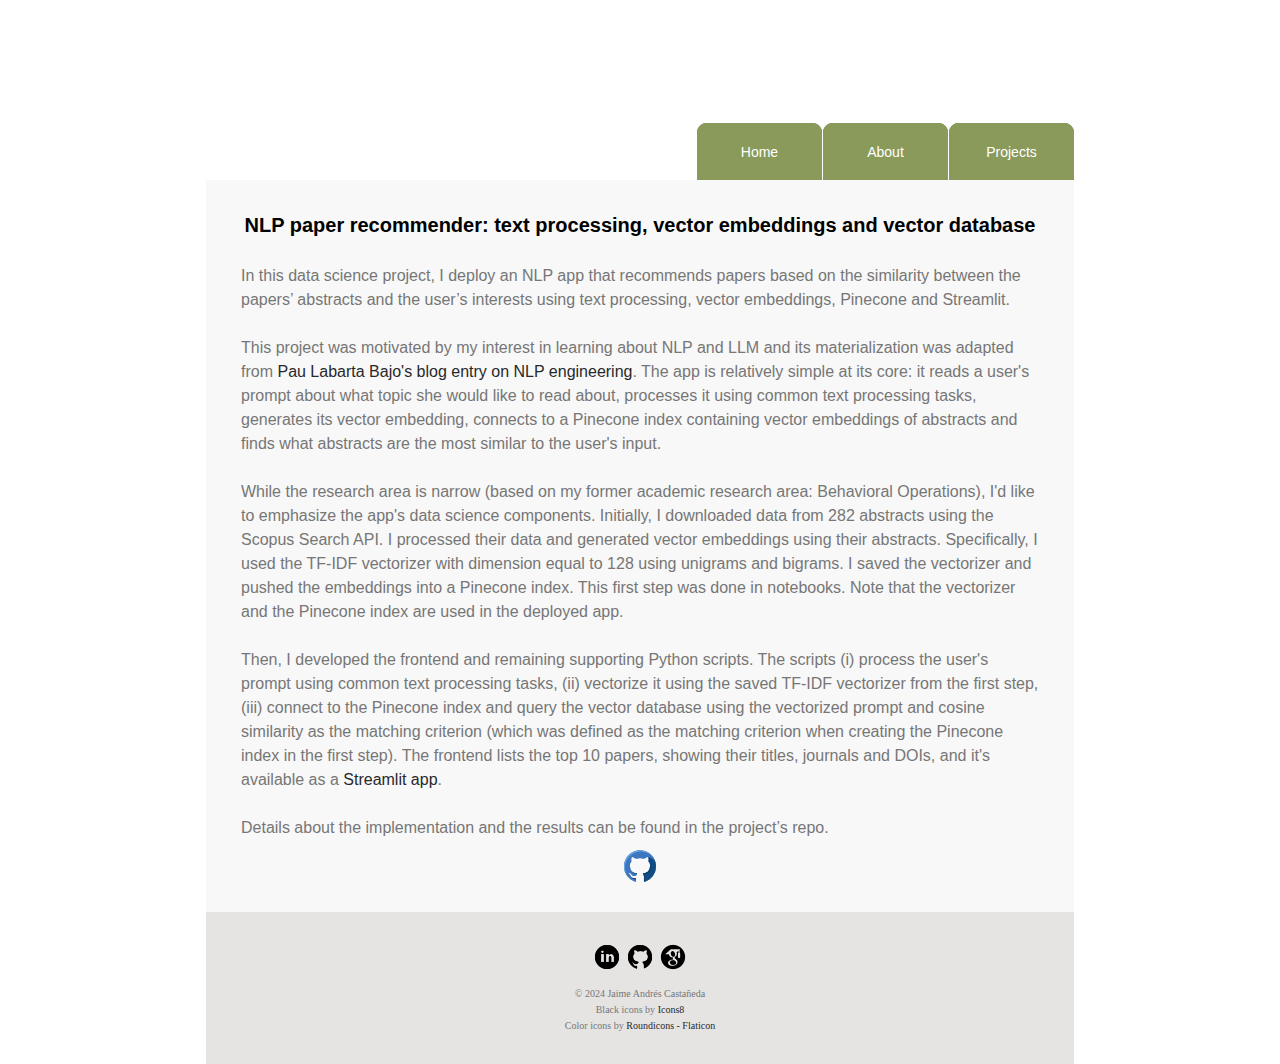
<file: projects/paper-recommender.html>
<html>

<head>
  <meta charset="utf-8">
  <title>Projects | Jaime Andrés Castañeda</title>
  <!--<link rel="icon" type="image/x-icon" href="../images/favicon.ico"> -->
  <link rel="stylesheet" href="../style.css">
</head>

<body id="page10">

<!-- header -->
<div id="header">
  <div class="container">
    
    <!-- .slogan -->
    <!--<div class="slogan">
      <img src="../images/insight.png"></img>
    </div> -->
    <!-- /.slogan -->
    
    <!-- .nav -->
    <ul class="nav">
      <li><a href="../index.html">Home</a></li>
      <li><a href="../about.html">About</a></li>
      <li><a href="../projects.html">Projects</a></li>
    </ul>
    <!-- /.nav -->
  
  </div>
</div>
<!-- /header -->

<!-- content -->
<div id="content">
  <div class="container">
    <div class="inside">
  	  <div class="wrapper">
  	    
        <div class="about">
          <p style="text-align:center; color:#000; font-size:20px; font-weight:bold">
            NLP paper recommender: text processing, vector embeddings and vector database
          </p>
          <p>&nbsp;</p>
          <p>
            In this data science project, I deploy an NLP app that recommends papers based on the similarity between the papers’ abstracts and the user’s interests using text processing, vector embeddings, Pinecone and Streamlit.
		  </p>
          <p>&nbsp;</p>
          <p> 	
		    This project was motivated by my interest in learning about NLP and LLM and its materialization was adapted from <a href="https://datamachines.xyz/2022/11/22/one-project-to-become-an-nlp-engineer/" target="_blank" rel="noreferrer">Pau Labarta Bajo's blog entry on NLP engineering</a>. The app is relatively simple at its core: it reads a user's prompt about what topic she would like to read about, processes it using common text processing tasks, generates its vector embedding, connects to a Pinecone index containing vector embeddings of abstracts and finds what abstracts are the most similar to the user's input.
		  </p>
          <p>&nbsp;</p>
          <p> 
		    While the research area is narrow (based on my former academic research area: Behavioral Operations), I'd like to emphasize the app's data science components. Initially, I downloaded data from 282 abstracts using the Scopus Search API. I processed their data and generated vector embeddings using their abstracts. Specifically, I used the TF-IDF vectorizer with dimension equal to 128 using unigrams and bigrams. I saved the vectorizer and pushed the embeddings into a Pinecone index. This first step was done in notebooks. Note that the vectorizer and the Pinecone index are used in the deployed app.
		  </p>
          <p>&nbsp;</p>
          <p> 
		    Then, I developed the frontend and remaining supporting Python scripts. The scripts (i) process the user's prompt using common text processing tasks, (ii) vectorize it using the saved TF-IDF vectorizer from the first step, (iii) connect to the Pinecone index and query the vector database using the vectorized prompt and cosine similarity as the matching criterion (which was defined as the matching criterion when creating the Pinecone index in the first step). The frontend lists the top 10 papers, showing their titles, journals and DOIs, and it's available as a <a href="https://bit.ly/jaime-paper-recommender-frontend" target="_blank" rel="noreferrer">Streamlit app</a>.  
		  </p>
      	  <p>&nbsp;</p>
          <p> 
		    Details about the implementation and the results can be found in the project’s repo.
		  </p>
          <div class="social" style="padding-top:10px; text-align:center">
            <a href="https://bit.ly/jaime-paper-recommender" target="_blank" rel="noreferrer" class="githubproject">
              <img src="../images/github-project.png"></img>
            </a>
          </div>
        </div>
        
      </div>
  	</div>
  </div>
</div>
<!-- /content -->

<!-- footer -->
<div id="footer">
  <div class="container">
    <div class="inside">
      <div class="wrapper">
       	<div class="social">
          <a href="https://bit.ly/jaime-linkedin" target="_blank" rel="noreferrer" class="linkedin">
            <img src="../images/linkedin-30.png"></img>
          </a>
          <a href="https://bit.ly/jaime-github" target="_blank" rel="noreferrer" class="github">
            <img src="../images/github-30.png"></img>
          </a>
          <a href="https://bit.ly/jaime-scholar" target="_blank" rel="noreferrer" class="scholar">
            <img src="../images/google-scholar-30.png"></img>
          </a>
        </div>
        <div class="copyright">&copy; 2024 Jaime Andrés Castañeda
        <br />
        Black icons by
          <a
            href="https://icons8.com/"
            target="_blank"
            rel="noreferrer"
          >
            Icons8
          </a>
        <br />
        Color icons by
          <a
            href="https://www.flaticon.com/"
            target="_blank"
            rel="noreferrer"
          >
            Roundicons - Flaticon
          </a>  
        
        </div>
      </div>
    </div>
  </div>
</div>
<!-- /footer -->

</body>

</html>
</file>
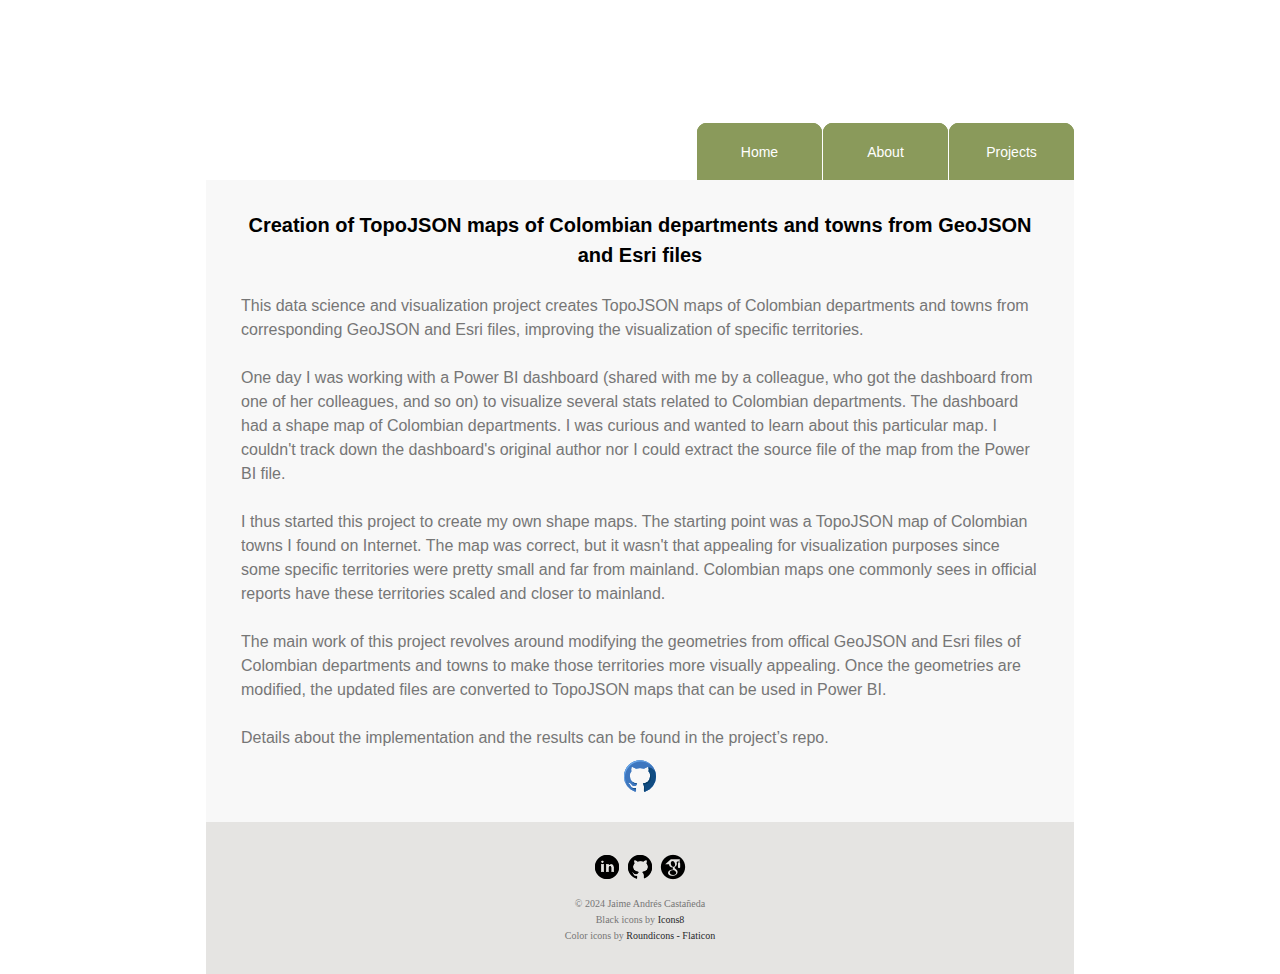
<file: projects/topojsons.html>
<html>

<head>
  <meta charset="utf-8">
  <title>Projects | Jaime Andrés Castañeda</title>
  <!--<link rel="icon" type="image/x-icon" href="../images/favicon.ico"> -->
  <link rel="stylesheet" href="../style.css">
</head>

<body id="page8">

<!-- header -->
<div id="header">
  <div class="container">
    
    <!-- .slogan -->
    <!--<div class="slogan">
      <img src="../images/insight.png"></img>
    </div> -->
    <!-- /.slogan -->
    
    <!-- .nav -->
    <ul class="nav">
      <li><a href="../index.html">Home</a></li>
      <li><a href="../about.html">About</a></li>
      <li><a href="../projects.html">Projects</a></li>
    </ul>
    <!-- /.nav -->
  
  </div>
</div>
<!-- /header -->

<!-- content -->
<div id="content">
  <div class="container">
    <div class="inside">
  	  <div class="wrapper">
  	    
        <div class="about">
          <p style="text-align:center; color:#000; font-size:20px; font-weight:bold">
            Creation of TopoJSON maps of Colombian departments and towns from GeoJSON and Esri files
          </p>
          <p>&nbsp;</p>
          <p>
            This data science and visualization project creates TopoJSON maps of Colombian departments and towns from corresponding GeoJSON and Esri files, improving the visualization of specific territories.
		  </p>
          <p>&nbsp;</p>
          <p> 	
		    One day I was working with a Power BI dashboard (shared with me by a colleague, who got the dashboard from one of her colleagues, and so on) to visualize several stats related to Colombian departments. The dashboard had a shape map of Colombian departments. I was curious and wanted to learn about this particular map. I couldn't track down the dashboard's original author nor I could extract the source file of the map from the Power BI file.
		  </p>
          <p>&nbsp;</p>
          <p> 
		    I thus started this project to create my own shape maps. The starting point was a TopoJSON map of Colombian towns I found on Internet. The map was correct, but it wasn't that appealing for visualization purposes since some specific territories were pretty small and far from mainland. Colombian maps one commonly sees in official reports have these territories scaled and closer to mainland. 
		  </p>
      	  <p>&nbsp;</p>
          <p> 
		    The main work of this project revolves around modifying the geometries from offical GeoJSON and Esri files of Colombian departments and towns to make those territories more visually appealing. Once the geometries are modified, the updated files are converted to TopoJSON maps that can be used in Power BI.
		  </p>
          <p>&nbsp;</p>
          <p> 
		    Details about the implementation and the results can be found in the project’s repo.
		  </p>
          <div class="social" style="padding-top:10px; text-align:center">
            <a href="https://bit.ly/jaime-colombia-map" target="_blank" rel="noreferrer" class="githubproject">
              <img src="../images/github-project.png"></img>
            </a>
          </div>
        </div>
        
      </div>
  	</div>
  </div>
</div>
<!-- /content -->

<!-- footer -->
<div id="footer">
  <div class="container">
    <div class="inside">
      <div class="wrapper">
       	<div class="social">
          <a href="https://bit.ly/jaime-linkedin" target="_blank" rel="noreferrer" class="linkedin">
            <img src="../images/linkedin-30.png"></img>
          </a>
          <a href="https://bit.ly/jaime-github" target="_blank" rel="noreferrer" class="github">
            <img src="../images/github-30.png"></img>
          </a>
          <a href="https://bit.ly/jaime-scholar" target="_blank" rel="noreferrer" class="scholar">
            <img src="../images/google-scholar-30.png"></img>
          </a>
        </div>
        <div class="copyright">&copy; 2024 Jaime Andrés Castañeda
        <br />
        Black icons by
          <a
            href="https://icons8.com/"
            target="_blank"
            rel="noreferrer"
          >
            Icons8
          </a>
        <br />
        Color icons by
          <a
            href="https://www.flaticon.com/"
            target="_blank"
            rel="noreferrer"
          >
            Roundicons - Flaticon
          </a>  
        
        </div>
      </div>
    </div>
  </div>
</div>
<!-- /footer -->

</body>

</html>
</file>
<file: style.css>
* {
	margin:0;
	padding:0;
	
	/* https://www.w3schools.com/howto/howto_css_two_columns.asp */
	box-sizing:border-box; /* Allows to see 2 columns within the container */
}

html, body { 
	height:100%;
}

html {
	min-width:868px;
}

body { 
	/*background:#c1d103;*/ /* Green at the bottom */
	background:#FFF;
	font-family:Tahoma, sans-serif;
	font-size:100%; 
	line-height:1em;
	color:#767676
}

ul, ol { 
	list-style:none;
}

table, table td { 
	padding:0;
	border:none;
}

.wrapper { 
	width:100%;
	overflow:hidden;
}

/* https://www.w3schools.com/howto/howto_css_two_columns.asp */
/* Create two equal columns that floats next to each other */
.column {
  float:left;
  width:50%;
  padding:10px;
}

/* Clear floats after the columns */
.row:after {
  content:"";
  display:table;
  clear:both;
}


/*===== header =====*/
#header {
	height:180px;
	background:#FFF /* White on header */
}

#header .slogan {
	position:absolute;
	height:50px;
	left:0px;
	top:130px;
	width:50%;
	line-height:1.30;
}

#header .nav {
	position:absolute;
	right:0px;
	top:112px;
}

#header .nav li { float:left; padding-left:1px;}

#header .nav li a {
	float:left;
	background:url(images/nav-bg1.png) no-repeat 0 100%;
	width:125px;
	text-align:center;
	font-family:Arial, Helvetica, sans-serif;
	font-size:14px;
	color:#FFF;
	text-decoration:none;
	padding:21px 0 20px 0;
	margin-top:11px;
}

#header .nav li a:hover {
	opacity:0.7;	
}

#header .nav li a.current {
	background:url(images/nav-bg2.png) no-repeat 0 0;
	margin-top:0;
	padding:27px 0 26px 0;
	color:#FFF;
}


/*==== GLOBAL =====*/
.container {
	width:868px;
	margin:0 auto;
	font-size:0.75em;
	position:relative;
	/*background:#000000;*/ /* Black on top of content and footer */
	background:#f8f8f8
}

#content {
	width:100%;
	/*background:#FF0000;*/ /* Red on top of content */
	background:#FFF;
}

#content .inside {
	padding-top:30px;
	padding-right:35px;
	padding-bottom:30px;
	padding-left:35px;
	/*background:#fff;*/ /* White on content, overwritting container black */
	background:#f8f8f8; 
}

#content .home {
	font-size:20px;
	line-height:1.50;		
}

#content .about {
	font-size:16px;
	line-height:1.50;		
}

#content .aboutTable {
	padding-top:30px;
}

#content .aboutCV {
	padding-top:30px;
}

/* https://www.w3docs.com/snippets/html/how-to-create-an-html-button-that-acts-like-a-link.html */
.CVbutton {
	width:100px;
	background-color:#000;
	border:none;
	color:white;
	padding:15px 20px 15px 20px;
	text-align:center;
	text-decoration:none;
	display:inline-block;
	font-size:16px;
	border-radius:8px;
	cursor:pointer;
}

.CVbutton:hover{
	opacity:0.7;	
}

#content .projectsTable {
	padding-top:0px;
}

#content .projectDetails {
	width:95%;
	height:auto;
	background:#FFF;
}

#content .projectDetails .date {
	padding-top:20px;
	padding-left:20px;
	padding-bottom:20px;
	padding-right:20px;
	font-size:12px;	
}

#content .projectDetails .title {
	padding-left:20px;
	padding-bottom:20px;
	padding-right:20px;
	color:#000;
	font-size:18px;
	font-weight:bold;
	line-height:1.4;
	cursor:pointer;
}

#content .projectDetails .summary {
	padding-left:20px;
	padding-bottom:20px;
	padding-right:20px;
	color:#000;
	font-size:14px;
	line-height:1.3;
}

#content .projectDetails .readMore {
	padding-left:20px;
	padding-bottom:20px;
	padding-right:20px;
	color:#000;
	font-size:14px;
	cursor:pointer;
}

#content .githubproject:hover {
	opacity:0.7;
}


/*===== footer =====*/
#footer .inside {
	padding-top:30px;
	padding-right:35px;
	padding-bottom:30px;
	padding-left:35px;
	/*background: #E1C16E;*/ /* Gold on footer, overwritting container black */
	background:#E5E4E2;
}

#footer .social {
	text-align:center;
}

#footer .linkedin:hover {
	opacity:0.7;
}

#footer .github:hover {
	opacity:0.7;	
}

#footer .scholar:hover {
	opacity:0.7;	
}

#footer .copyright {	
	font-family:Tahoma;
	font-size:10px;
	text-align:center;
	padding-top:10px
}


/*----- links -----*/
a:link {
 	color:#28282B;
  	text-decoration:none;
}
a:visited {
  	color:#28282B;
	text-decoration:none;
}
a:hover {
	opacity:0.7;
}
</file>
